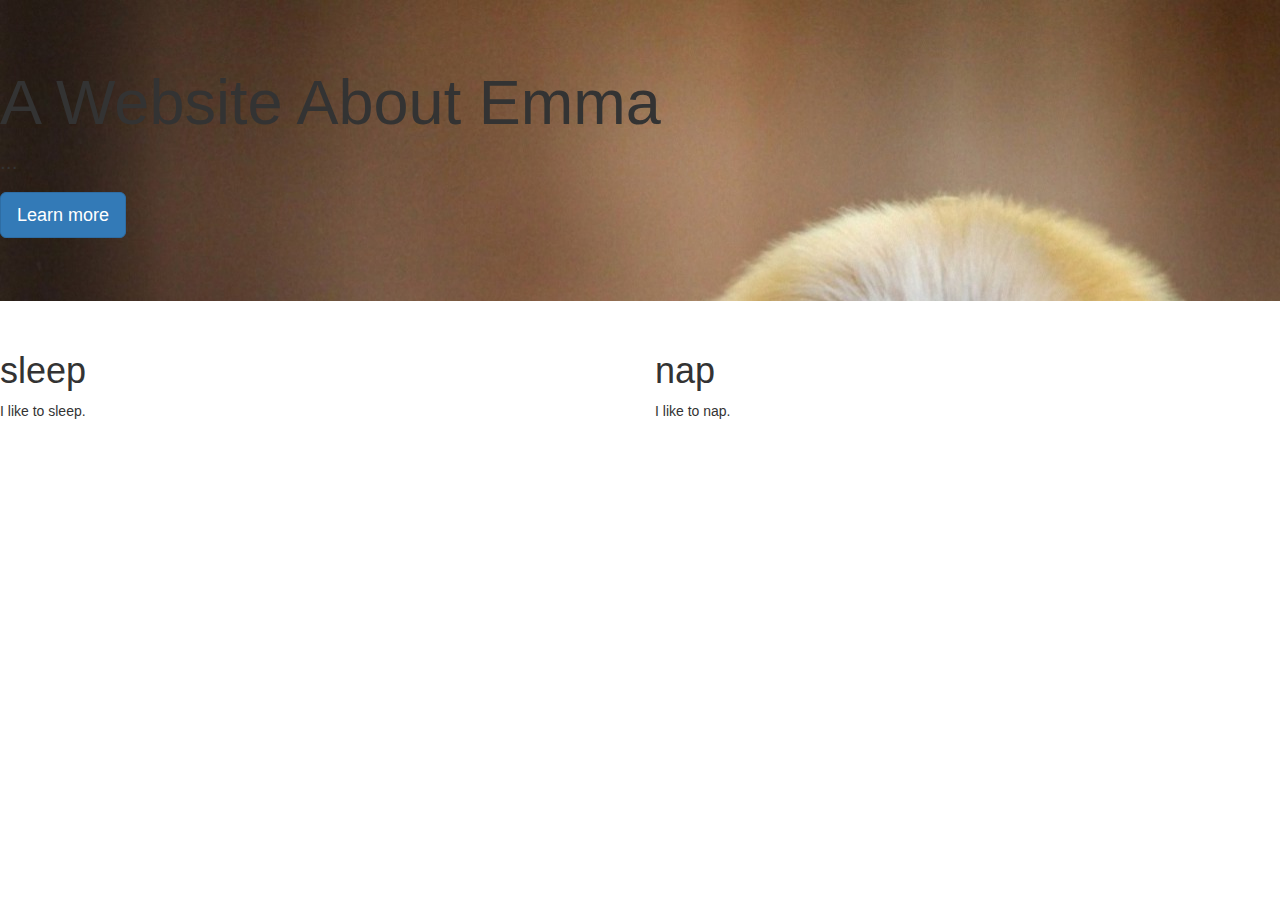
<file: index.html>
<!doctype html>
<html lang="en">
  <head>
    <meta charset="utf-8">
    <meta http-equiv="X-UA-Compatible" content="IE=edge">
    <meta name="viewport" content="width=device-width, initial-scale=1">
    <!-- The above 3 meta tags *must* come first in the head; any other head content must come *after* these tags -->
    <title>Bootstrap 101 Template</title>

    <!-- Bootstrap -->
    <link rel="stylesheet" href="https://cdn.jsdelivr.net/npm/bootstrap@3.4.1/dist/css/bootstrap.min.css" integrity="sha384-HSMxcRTRxnN+Bdg0JdbxYKrThecOKuH5zCYotlSAcp1+c8xmyTe9GYg1l9a69psu" crossorigin="anonymous">
    <link rel="stylesheet" href="style.css">
    <!-- HTML5 shim and Respond.js for IE8 support of HTML5 elements and media queries -->
    <!-- WARNING: Respond.js doesn't work if you view the page via file:// -->
    <!--[if lt IE 9]>
      <script src="https://cdn.jsdelivr.net/npm/html5shiv@3.7.3/dist/html5shiv.min.js"></script>
      <script src="https://cdn.jsdelivr.net/npm/respond.js@1.4.2/dest/respond.min.js"></script>
    <![endif]-->
  </head>
  <body>
    <div class="jumbotron">
        <h1>A Website About Emma</h1>
        <p>...</p>
        <p><a class="btn btn-primary btn-lg" href="#" role="button">Learn more</a></p>
      </div>
      <div class="row">
        <div class="col-md-6">
        <h1>sleep</h1>
        <p>
         I like to sleep.
        </p>
        </div>
        <div class="col-md-6">
        <h1>nap</h1>
        <p>
         I like to nap.
        </p>
        </div>
      </div>

    <!-- jQuery (necessary for Bootstrap's JavaScript plugins) -->
    <script src="https://code.jquery.com/jquery-1.12.4.min.js" integrity="sha384-nvAa0+6Qg9clwYCGGPpDQLVpLNn0fRaROjHqs13t4Ggj3Ez50XnGQqc/r8MhnRDZ" crossorigin="anonymous"></script>
    <!-- Include all compiled plugins (below), or include individual files as needed -->
    <script src="https://cdn.jsdelivr.net/npm/bootstrap@3.4.1/dist/js/bootstrap.min.js" integrity="sha384-aJ21OjlMXNL5UyIl/XNwTMqvzeRMZH2w8c5cRVpzpU8Y5bApTppSuUkhZXN0VxHd" crossorigin="anonymous"></script>
  </body>
</html>
</file>
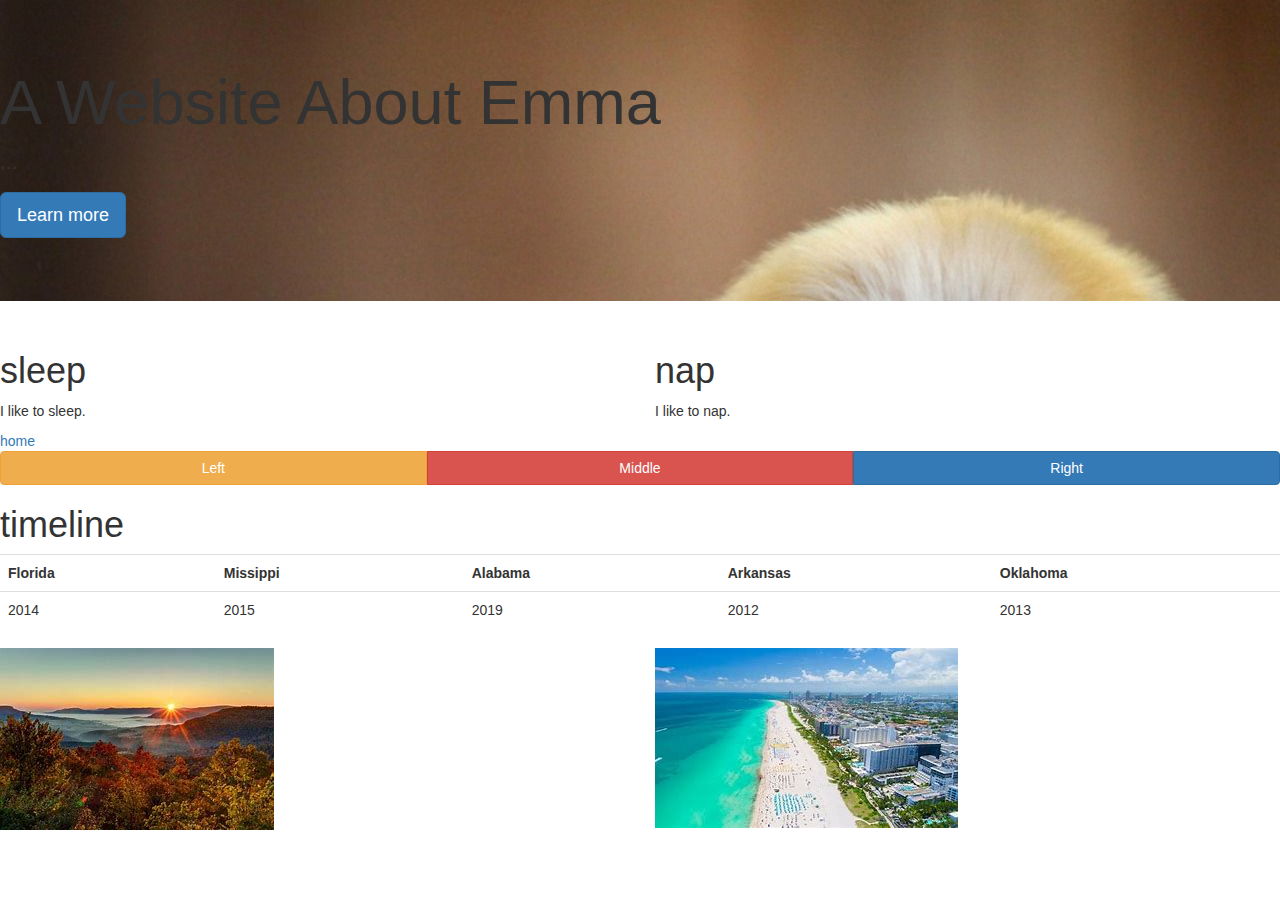
<file: revision1.html>
<!doctype html>
<html lang="en">
  <head>
    <meta charset="utf-8">
    <meta http-equiv="X-UA-Compatible" content="IE=edge">
    <meta name="viewport" content="width=device-width, initial-scale=1">
    <!-- The above 3 meta tags *must* come first in the head; any other head content must come *after* these tags -->
    <title>Bootstrap 101 Template</title>

    <!-- Bootstrap -->
    <link rel="stylesheet" href="https://cdn.jsdelivr.net/npm/bootstrap@3.4.1/dist/css/bootstrap.min.css" integrity="sha384-HSMxcRTRxnN+Bdg0JdbxYKrThecOKuH5zCYotlSAcp1+c8xmyTe9GYg1l9a69psu" crossorigin="anonymous">
    <link rel="stylesheet" href="style.css">
    <!-- HTML5 shim and Respond.js for IE8 support of HTML5 elements and media queries -->
    <!-- WARNING: Respond.js doesn't work if you view the page via file:// -->
    <!--[if lt IE 9]>
      <script src="https://cdn.jsdelivr.net/npm/html5shiv@3.7.3/dist/html5shiv.min.js"></script>
      <script src="https://cdn.jsdelivr.net/npm/respond.js@1.4.2/dest/respond.min.js"></script>
    <![endif]-->
  </head>
  <body>
    <div class="jumbotron">
        <h1>A Website About Emma</h1>
        <p>...</p>
        <p><a class="btn btn-primary btn-lg" href="#" role="button">Learn more</a></p>
      </div>
      <div class="row">
        <div class="col-md-6">
        <h1>sleep</h1>
        <p>
         I like to sleep.
        </p>
        </div>
        <div class="col-md-6">
        <h1>nap</h1>
        <p>
         I like to nap.
        </p>
        </div>
      </div>
      <a href="index.html"> home
      </a>
      <div class="btn-group btn-group-justified" role="group" aria-label="...">
        <div class="btn-group" role="group">
          <button type="button" class="btn btn-warning">Left</button>
        </div>
        <div class="btn-group" role="group">
          <button type="button" class="btn btn-danger">Middle</button>
        </div>
        <div class="btn-group" role="group">
          <button type="button" class="btn btn-primary">Right</button>
        </div>
      </div>
      <table class="table">
        <h1>timeline</h1>
        <tr>
            <th>Florida</th>
            <th>Missippi</th>
            <th>Alabama</th>
            <th>Arkansas</th>
            <th>Oklahoma</th>
        </tr>
        <tr>
            <td>2014</td>
            <td>2015</td>
            <td>2019</td>
            <td>2012</td>
            <td>2013</td>
        </tr>
      </table>
      <div class="row">
        <div class="col-md-6">
        <img src="arkansas.jpg" alt="">
        </div>
        <div class="row">
        <div class="col-md-6">
        <img src="florida.jpg" alt="">
        </div>
      </div>

    <!-- jQuery (necessary for Bootstrap's JavaScript plugins) -->
    <script src="https://code.jquery.com/jquery-1.12.4.min.js" integrity="sha384-nvAa0+6Qg9clwYCGGPpDQLVpLNn0fRaROjHqs13t4Ggj3Ez50XnGQqc/r8MhnRDZ" crossorigin="anonymous"></script>
    <!-- Include all compiled plugins (below), or include individual files as needed -->
    <script src="https://cdn.jsdelivr.net/npm/bootstrap@3.4.1/dist/js/bootstrap.min.js" integrity="sha384-aJ21OjlMXNL5UyIl/XNwTMqvzeRMZH2w8c5cRVpzpU8Y5bApTppSuUkhZXN0VxHd" crossorigin="anonymous"></script>
  </body>
</html>
</file>
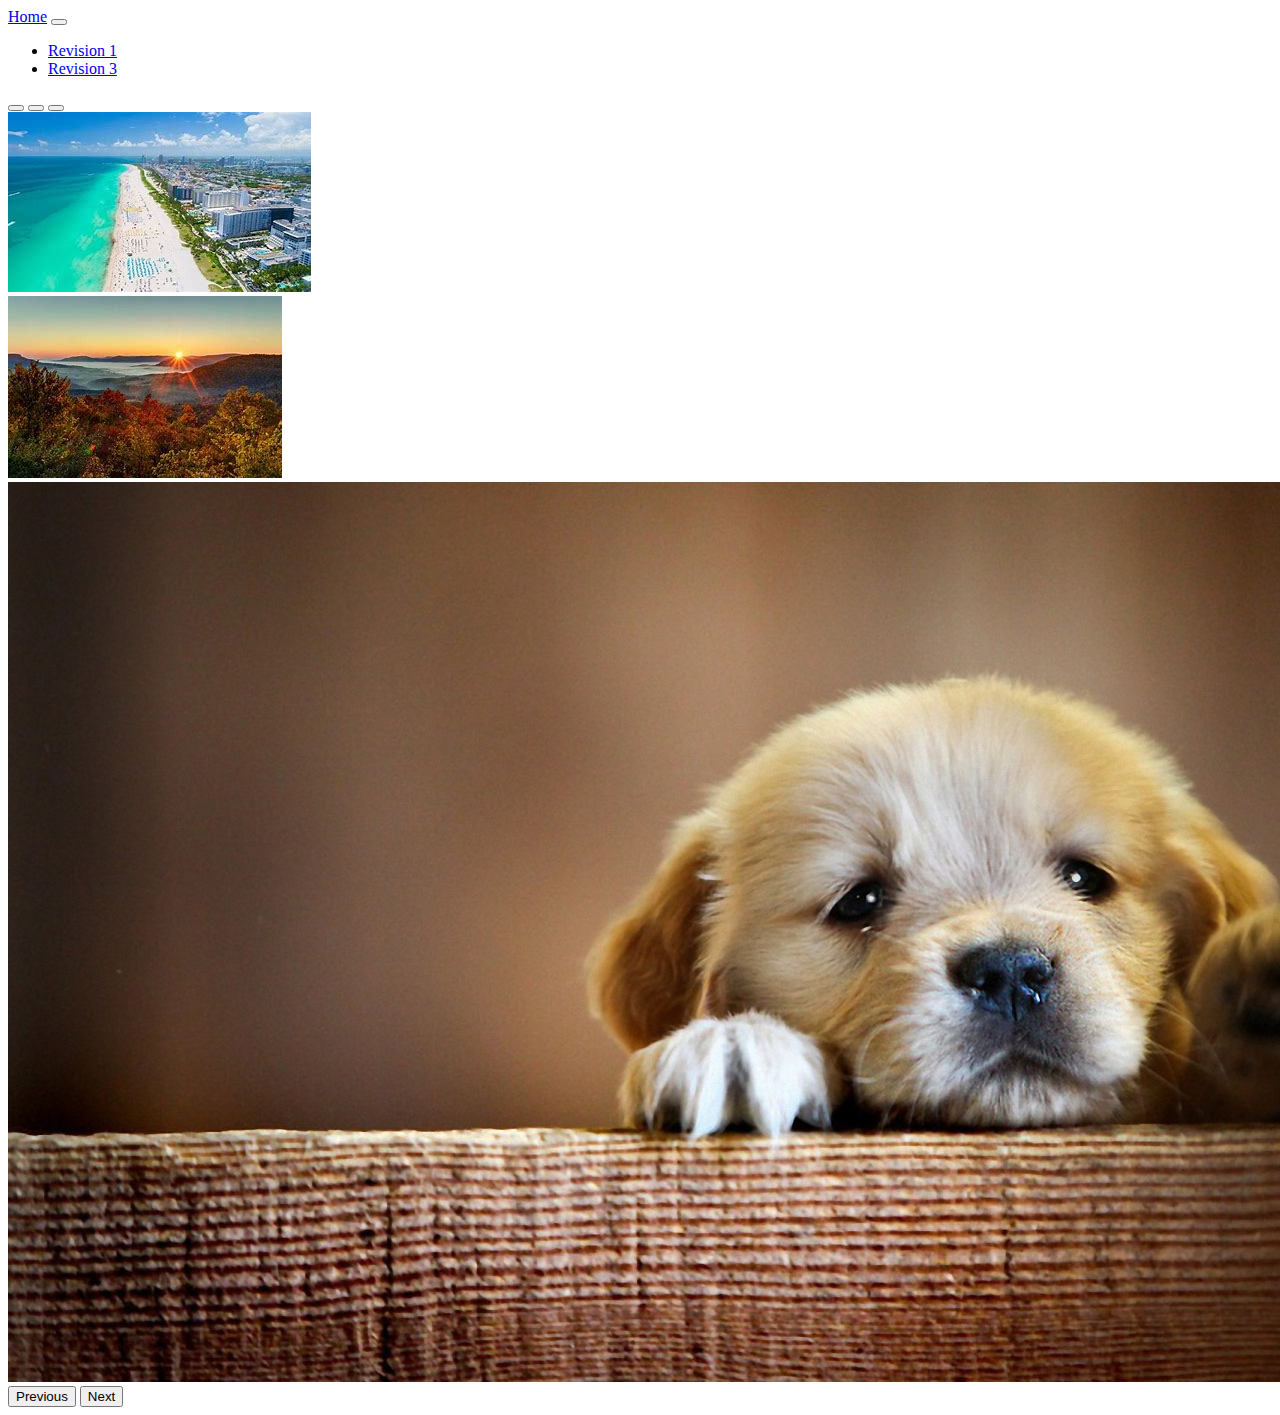
<file: revision3.html>
<!doctype html>
<html lang="en">
  <head>
    <meta charset="utf-8">
    <meta name="viewport" content="width=device-width, initial-scale=1">
    <title>Bootstrap demo</title>
    <link href="https://cdn.jsdelivr.net/npm/bootstrap@5.2.1/dist/css/bootstrap.min.css" rel="stylesheet" integrity="sha384-iYQeCzEYFbKjA/T2uDLTpkwGzCiq6soy8tYaI1GyVh/UjpbCx/TYkiZhlZB6+fzT" crossorigin="anonymous">
  </head>
  <body>
    <nav class="navbar navbar-expand-lg bg-light">
      <div class="container-fluid">
        <a class="navbar-brand" href="index.html">Home</a>
        <button class="navbar-toggler" type="button" data-bs-toggle="collapse" data-bs-target="#navbarSupportedContent" aria-controls="navbarSupportedContent" aria-expanded="false" aria-label="Toggle navigation">
          <span class="navbar-toggler-icon"></span>
        </button>
        <div class="collapse navbar-collapse" id="navbarSupportedContent">
          <ul class="navbar-nav me-auto mb-2 mb-lg-0">
            <li class="nav-item">
              <a class="nav-link" href="revision1.html">Revision 1</a>
            </li>
            <li class="nav-item">
              <a class="nav-link" href="revision3.html">Revision 3</a>
            </li>
          </ul>
        </div>
      </div>
    </nav>
    <div id="carouselExampleIndicators" class="carousel slide" data-bs-ride="true">
      <div class="carousel-indicators">
        <button type="button" data-bs-target="#carouselExampleIndicators" data-bs-slide-to="0" class="active" aria-current="true" aria-label="Slide 1"></button>
        <button type="button" data-bs-target="#carouselExampleIndicators" data-bs-slide-to="1" aria-label="Slide 2"></button>
        <button type="button" data-bs-target="#carouselExampleIndicators" data-bs-slide-to="2" aria-label="Slide 3"></button>
      </div>
      <div class="carousel-inner">
        <div class="carousel-item active">
          <img src="florida.jpg" class="d-block w-100" alt="...">
        </div>
        <div class="carousel-item">
          <img src="arkansas.jpg" class="d-block w-100" alt="...">
        </div>
        <div class="carousel-item">
          <img src="puppy.jpg" class="d-block w-100" alt="...">
        </div>
      </div>
      <button class="carousel-control-prev" type="button" data-bs-target="#carouselExampleIndicators" data-bs-slide="prev">
        <span class="carousel-control-prev-icon" aria-hidden="true"></span>
        <span class="visually-hidden">Previous</span>
      </button>
      <button class="carousel-control-next" type="button" data-bs-target="#carouselExampleIndicators" data-bs-slide="next">
        <span class="carousel-control-next-icon" aria-hidden="true"></span>
        <span class="visually-hidden">Next</span>
      </button>
    </div>
    <script src="https://cdn.jsdelivr.net/npm/bootstrap@5.2.1/dist/js/bootstrap.bundle.min.js" integrity="sha384-u1OknCvxWvY5kfmNBILK2hRnQC3Pr17a+RTT6rIHI7NnikvbZlHgTPOOmMi466C8" crossorigin="anonymous"></script>
  </body>
</html>
</file>
<file: style.css>
.jumbotron {
    background-image: url("puppy.jpg")
}
</file>
